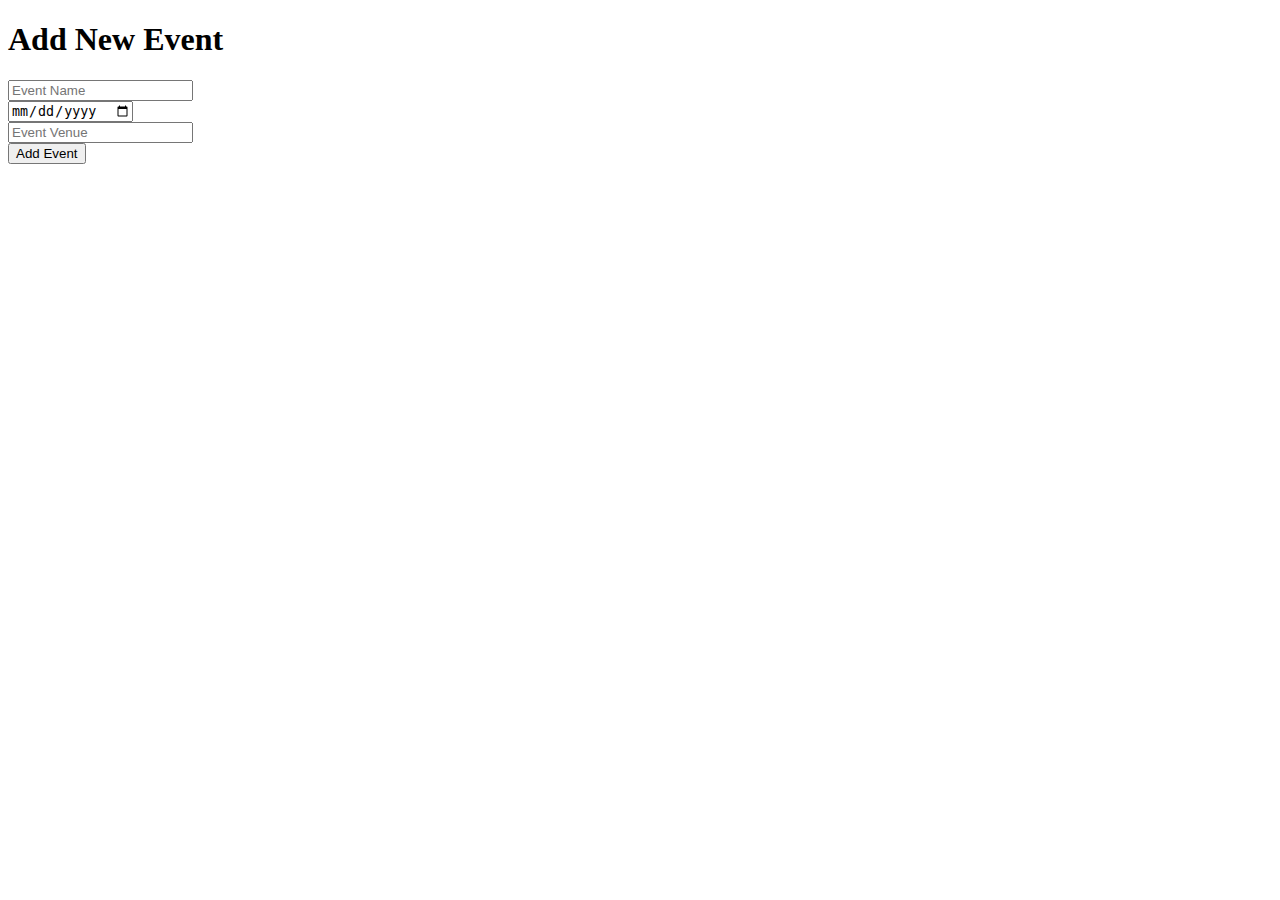
<file: templates/add_event.html>
<!DOCTYPE html>
<html lang="en">
<head>
    <meta charset="UTF-8">
    <title>Add Event</title>
    
</head>
<body>
    <h1>Add New Event</h1>
    <form method="POST" action="/add_event">
        <input type="text" name="event_name" placeholder="Event Name" required><br>
        <input type="date" name="event_date" required><br>
        <input type="text" name="event_venue" placeholder="Event Venue" required><br>
        <button type="submit">Add Event</button>
    </form>
</body>
</html>
</file>
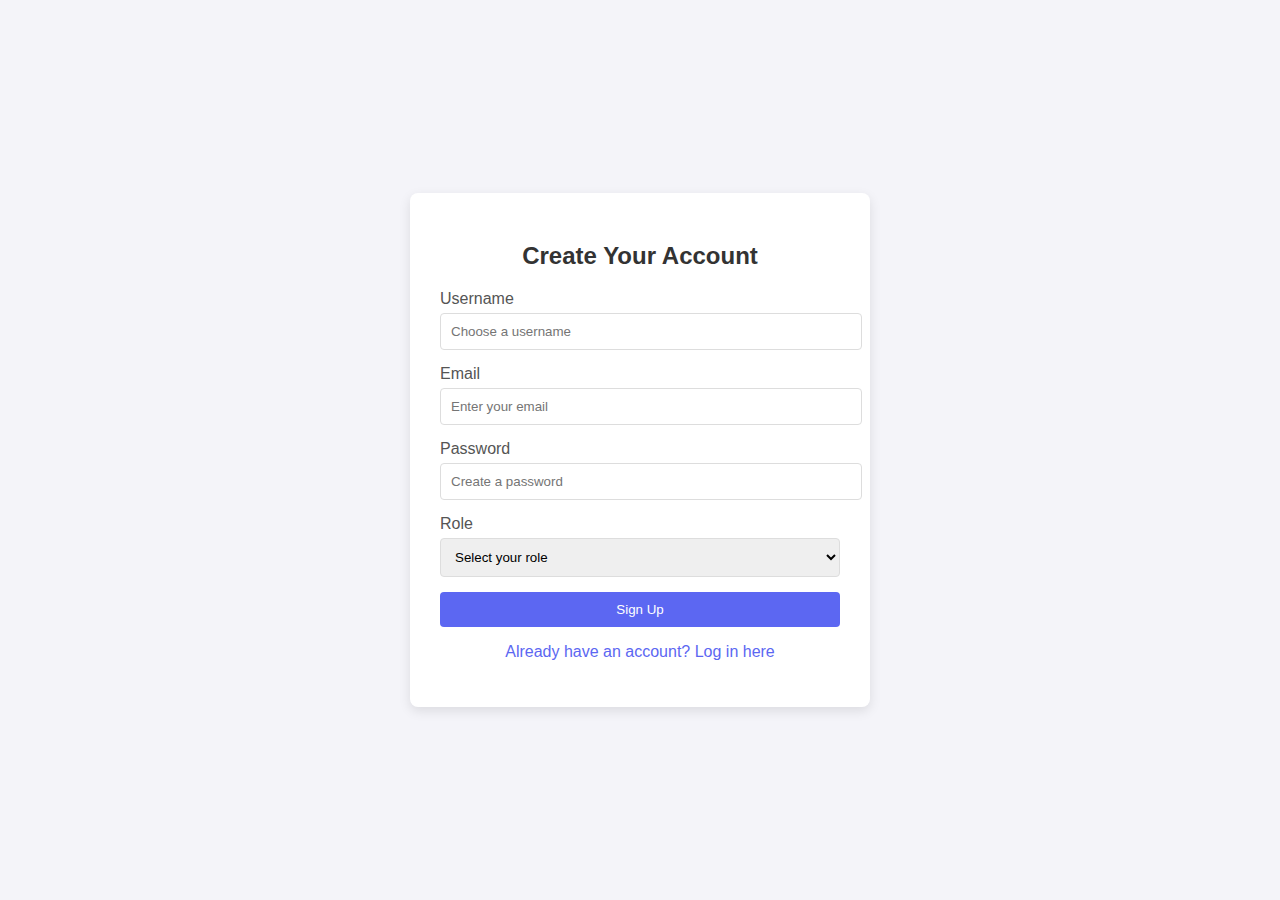
<file: templates/signup.html>
<!DOCTYPE html>
<html lang="en">
<head>
    <meta charset="UTF-8">
    <meta name="viewport" content="width=device-width, initial-scale=1.0">
    <title>Sign Up | College Event Management</title>
    <style>
        body {
            font-family: Arial, sans-serif;
            background-color: #f4f4f9;
            display: flex;
            justify-content: center;
            align-items: center;
            height: 100vh;
            margin: 0;
        }
        .signup-container {
            background-color: #fff;
            padding: 30px;
            border-radius: 8px;
            box-shadow: 0 4px 12px rgba(0, 0, 0, 0.1);
            width: 100%;
            max-width: 400px;
        }
        .signup-container h2 {
            margin-bottom: 20px;
            color: #333;
            text-align: center;
        }
        .signup-container label {
            display: block;
            margin-bottom: 5px;
            color: #555;
        }
        .signup-container input,
        .signup-container select {
            width: 100%;
            padding: 10px;
            margin-bottom: 15px;
            border: 1px solid #ddd;
            border-radius: 4px;
        }
        .signup-container button {
            width: 100%;
            padding: 10px;
            background-color: #5c67f2;
            color: #fff;
            border: none;
            border-radius: 4px;
            cursor: pointer;
        }
        .signup-container button:hover {
            background-color: #4751d6;
        }
        .login-link {
            display: block;
            text-align: center;
            margin-top: 10px;
            color: #5c67f2;
        }
        .login-link a {
            color: #5c67f2;
            text-decoration: none;
        }
        .login-link a:hover {
            text-decoration: underline;
        }
    </style>
</head>
<body>

<div class="signup-container">
    <h2>Create Your Account</h2>
    <form method="POST" action="/signup">
        <label for="username">Username</label>
        <input type="text" id="username" name="username" placeholder="Choose a username" required>

        <label for="email">Email</label>
        <input type="email" id="email" name="email" placeholder="Enter your email" required>

        <label for="password">Password</label>
        <input type="password" id="password" name="password" placeholder="Create a password" required>

        <label for="role">Role</label>
        <select id="role" name="role" required>
            <option value="">Select your role</option>
            <option value="student">Student</option>
            <option value="head">
                Head</option>
        </select>

        <button type="submit">Sign Up</button>
    </form>

    <div class="login-link">
        <p>Already have an account? <a href="/login">Log in here</a></p>
    </div>
</div>

</body>
</html>
</file>
